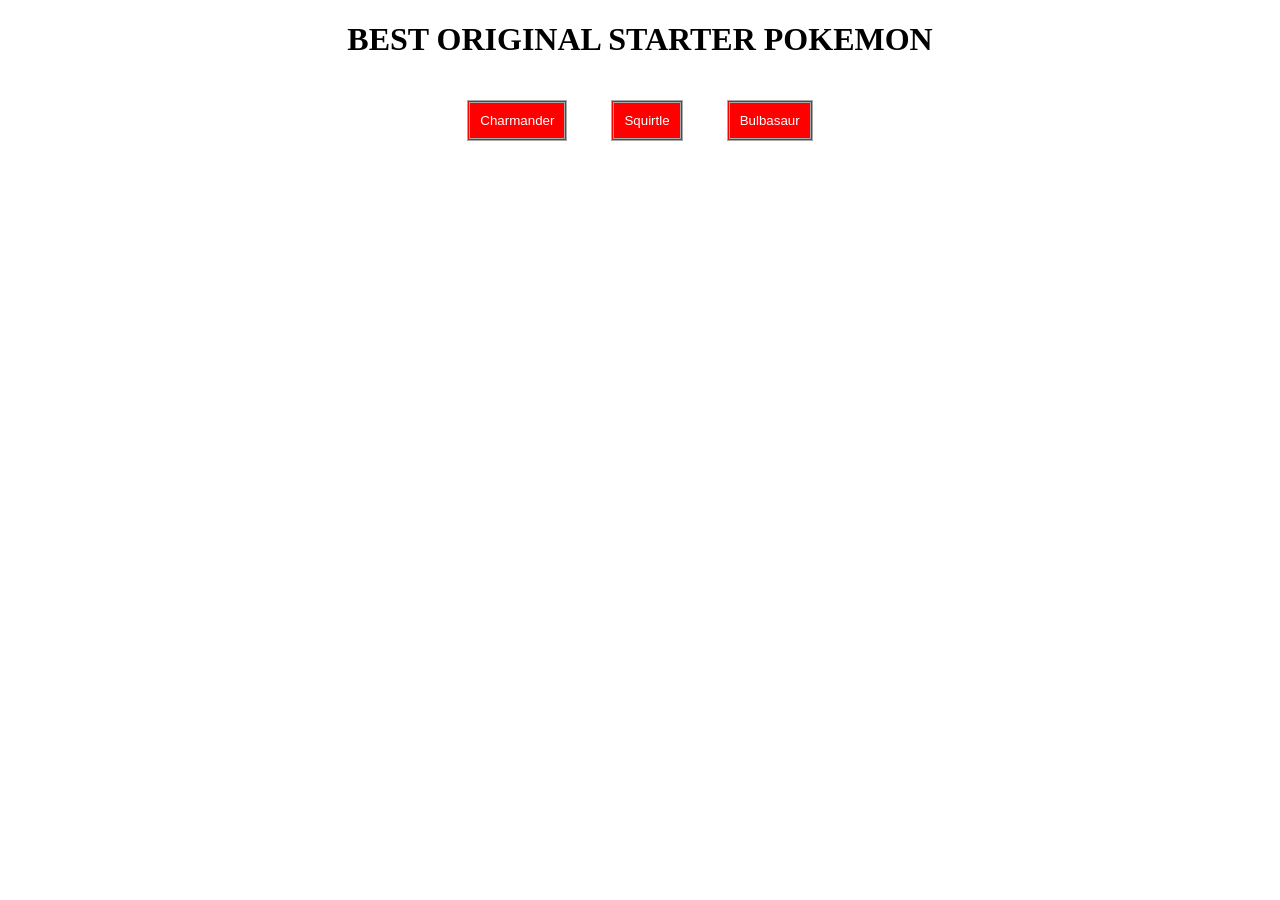
<file: prep-css-box-model/index.html>
<!DOCTYPE html>
<html lang="en">
<head>
  <meta charset="UTF-8">
  <meta name="viewport" content="width=device-width, initial-scale=1.0">
  <title>CSS Box Model</title>
  <link rel="stylesheet" href="style.css">
</head>
<body>
  <h1>BEST ORIGINAL STARTER POKEMON</h1>
  <div>
    <button>Charmander</button>
    <button>Squirtle</button>
    <button>Bulbasaur</button>
  </div>
</body>
</html>
</file>
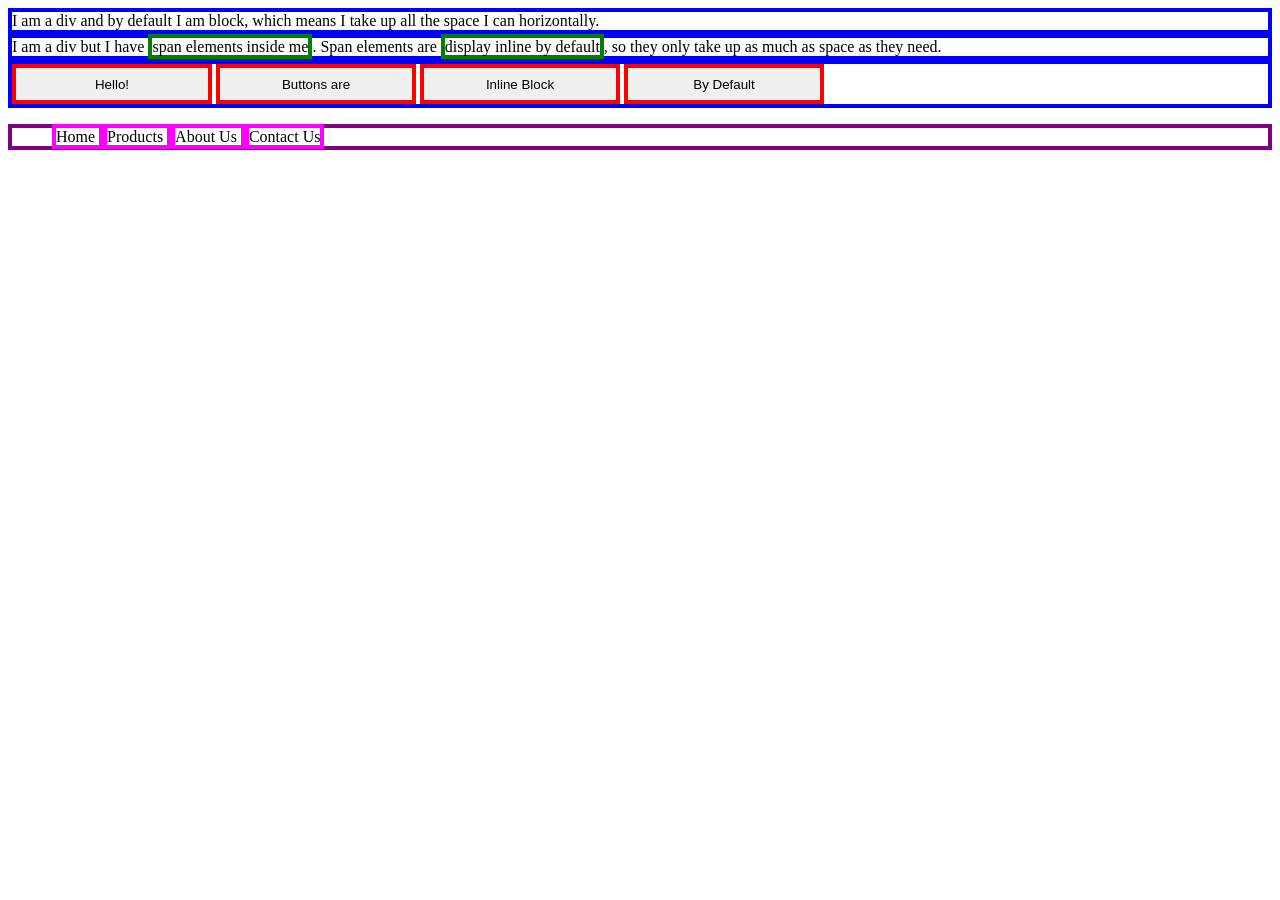
<file: prep-css-display/index.html>
<!DOCTYPE html>
<html lang="en">

<head>
  <meta charset="UTF-8">
  <meta name="viewport" content="width=device-width, initial-scale=1.0">
  <meta http-equiv="X-UA-Compatible" content="ie=edge">
  <title>CSS Display Properties</title>
  <style>
    div { border: 4px solid blue;
    }
    span { border: 4px solid green; height: 100px;
            width: 100px;
    }
    button {border: 4px solid red;
            height: 40px;
            width: 200px;
    }
    ul { border: 4px solid purple;
    }
    li {border: 4px solid magenta; display: inline;
    }


  </style>
</head>

<body>
  <div>I am a div and by default I am block, which means I take up all the space I can horizontally.</div>

  <div>
    I am a div but I have <span>span elements inside me</span>.
    Span elements are <span>display inline by default</span>,
    so they only take up as much as space as they need.
  </div>

  <div>
    <button>Hello!</button>
    <button>Buttons are</button>
    <button>Inline Block</button>
    <button>By Default</button>
  </div>

  <ul>
    <li>
      Home
    </li>
    <li>
      Products
    </li>
    <li>
      About Us
    </li>
    <li>
      Contact Us
    </li>
  </ul>
</body>

</html>
</file>
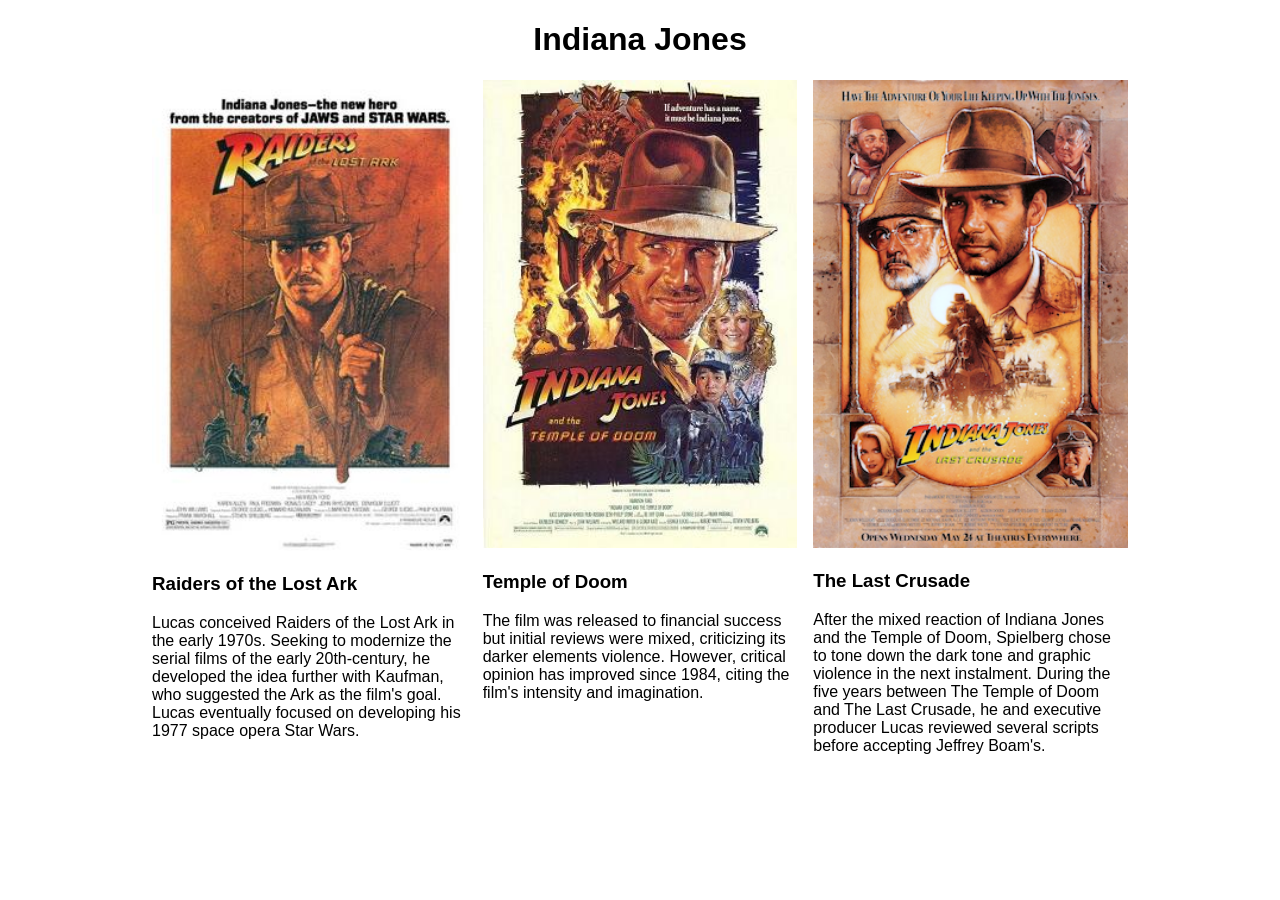
<file: prep-css-grid-classes/index.html>
<!DOCTYPE html>
<html lang="en">

<head>
  <meta charset="UTF-8">
  <meta name="viewport" content="width=device-width, initial-scale=1.0">
  <meta http-equiv="X-UA-Compatible" content="ie=edge">
  <title>CSS Grid Classes</title>
  <link rel="stylesheet" href="reset.css">
  <style>
/* stylelint-disable block-no-empty */
body {
  font-family: sans-serif;
}

h1 {
  text-align: center;
}

.container {
  max-width: 992px;
  margin: auto;
}

.row {
  display: flex;
  width: 100%;
}

.column {
  flex-basis: 33.33%;
  padding-left: 8px;
  padding-right: 8px;
}

      </style>
</head>
<body>

<!-- Complete the HTML here -->
<h1>Indiana Jones</h1>

<div class="container">
    <div class="row">
      <div class="column">
      <img src="images/raiders.jpg" width="100%" height="68%">
      <h3> Raiders of the Lost Ark</h3>
      <p>Lucas conceived Raiders of the Lost Ark in the early 1970s. Seeking
        to modernize the serial films of the early 20th-century, he developed
        the idea further with Kaufman, who suggested the Ark as the film's goal.
        Lucas eventually focused on developing his 1977 space opera Star Wars.
      </p>


</div>
    <div class="column">
    <img src="images/temple.jpg" width="100%">
    <h3> Temple of Doom </h3>
      <p>The film was released to financial success but initial reviews were
      mixed, criticizing its darker elements violence. However, critical opinion
    has improved since 1984, citing the film's intensity and imagination.</p>


</div>


    <div class="column">
      <img src="images/crusade.png" width="100%">
      <h3> The Last Crusade</h3>
      <p>After the mixed reaction of Indiana Jones and the Temple of Doom, Spielberg
        chose to tone down the dark tone and graphic violence in the next instalment.
        During the five years between The Temple of Doom and The Last Crusade, he
        and executive producer Lucas reviewed several scripts before accepting Jeffrey Boam's.

      </p>

    </div>
  </div>
</div>
  </body>
</html>
</file>
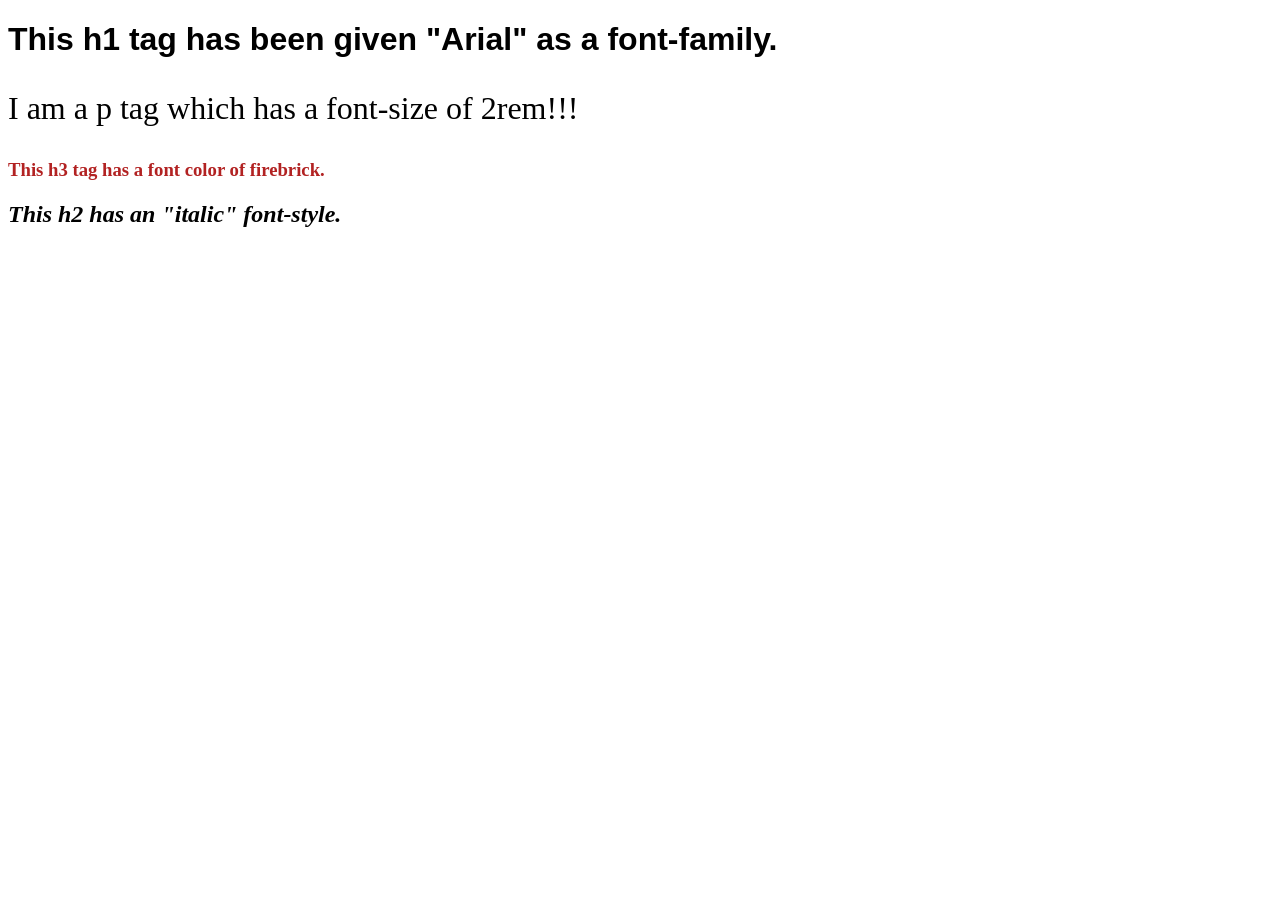
<file: prep-css-syntax/index.html>
<!DOCTYPE html>
<html lang="en">
<head>
<style>
  h1 { font-family: Arial, Helvetica, sans-serif; }
  p { font-size: 2rem; }
  h3 { color: firebrick; }
  h2 { font-style: italic; }

</style>
  <meta charset="UTF-8">
  <meta name="viewport" content="width=device-width, initial-scale=1.0">
  <title>CSS Syntax</title>
</head>
<body>
  <h1>This h1 tag has been given "Arial" as a font-family.</h1>
  <p>I am a p tag which has a font-size of 2rem!!!</p>
  <h3>This h3 tag has a font color of firebrick.</h3>
  <h2>This h2 has an "italic" font-style.</h2>
</body>
</html>
</file>
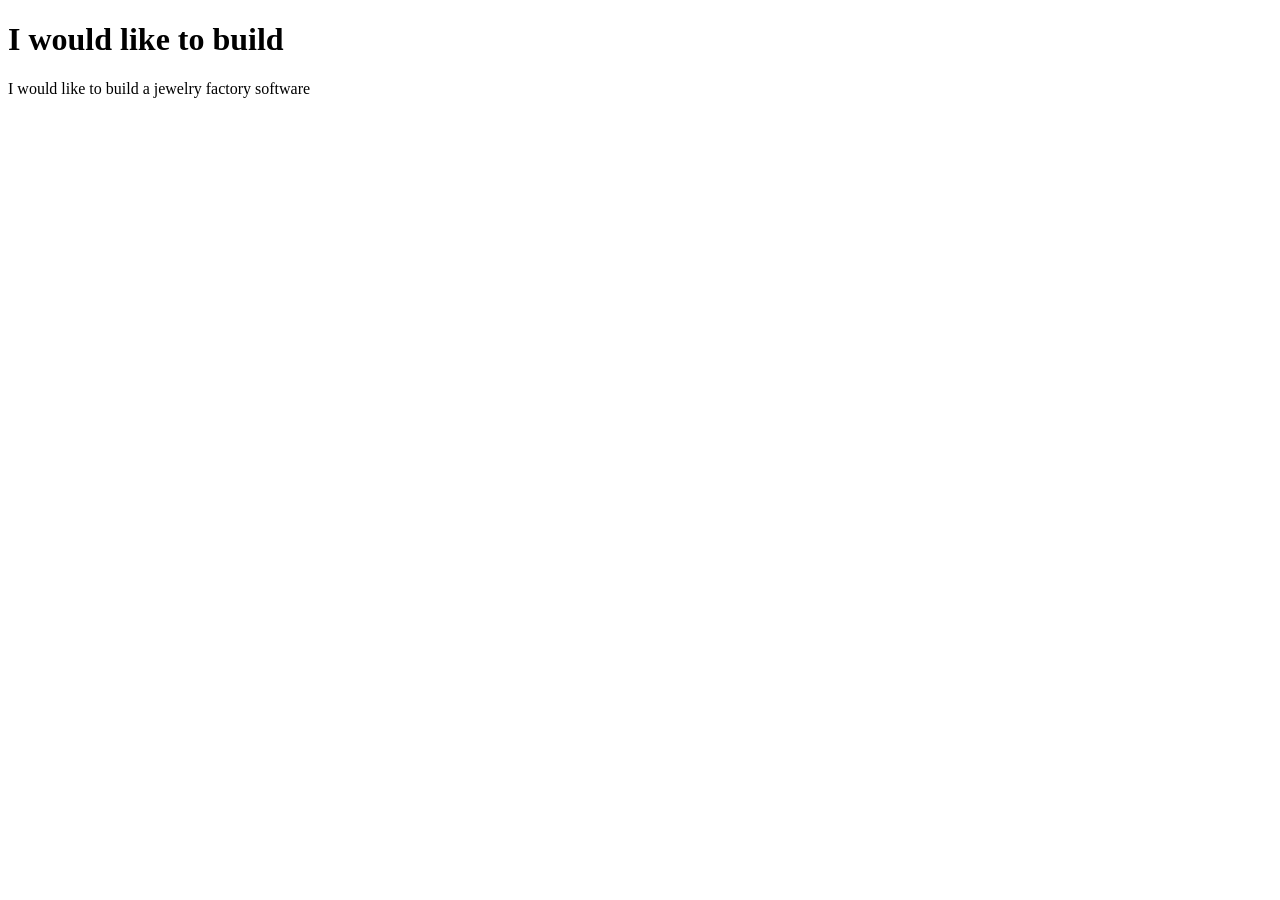
<file: prep-example/index.html>
<!DOCTYPE html>
<html>
<head>
  <title>prep-example</title>
</head>
<body>
  <h1>I would like to build</h1>
  <p>
    <!-- write your app ideas here 👇 -->
    I would like to build a jewelry factory software


  </p>
</body>
</html>
</file>
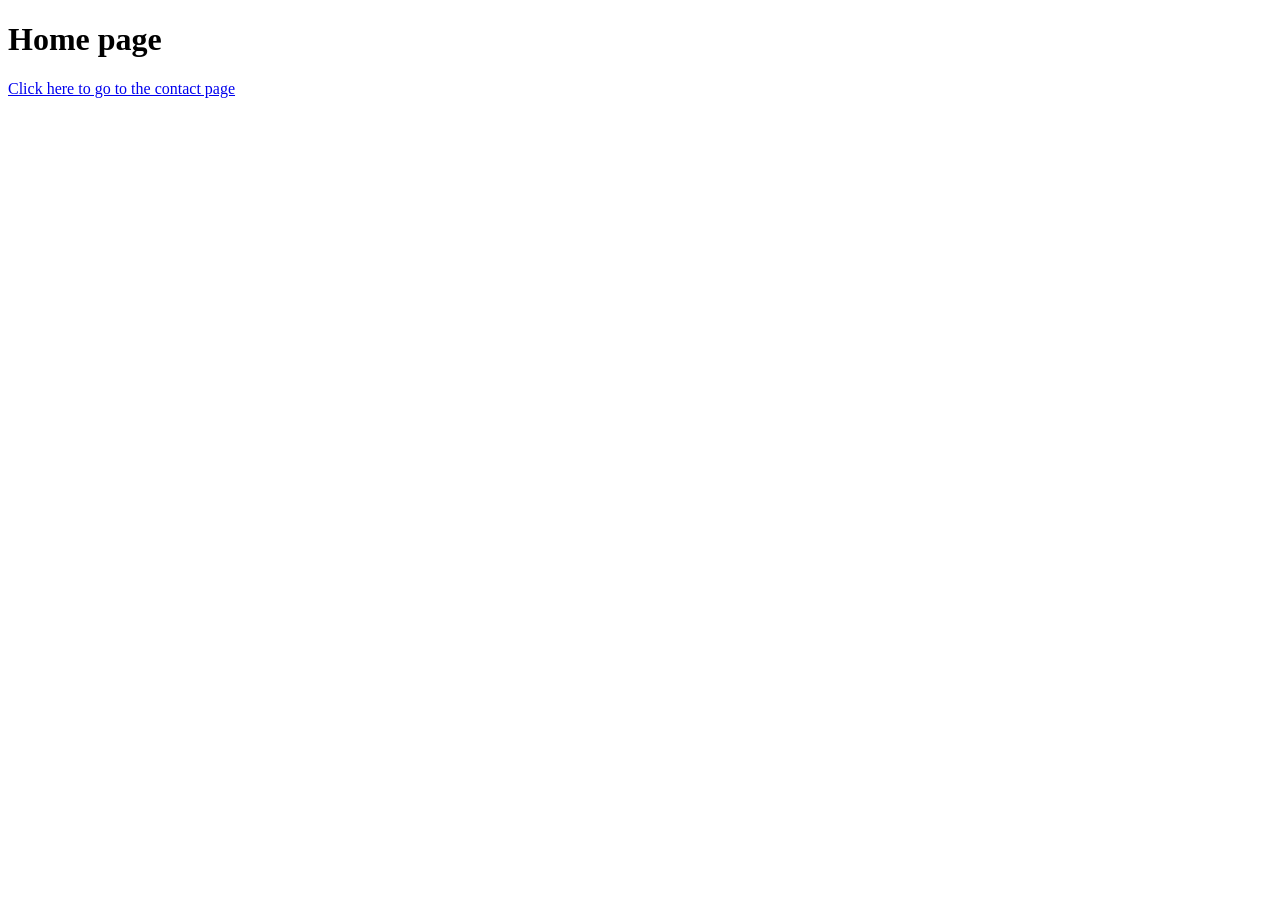
<file: prep-html-links/index.html>
<!DOCTYPE html>
<html lang="en">
<head>
  <meta charset="UTF-8">
  <meta name="viewport" content="width=device-width, initial-scale=1.0">
  <title>Home Page</title>
</head>
<body>
  <h1>Home page</h1>
  <div><a href="contact-us/contact-us.html"> Click here to go to the contact page </a> </div>

</body>
</html>
</file>
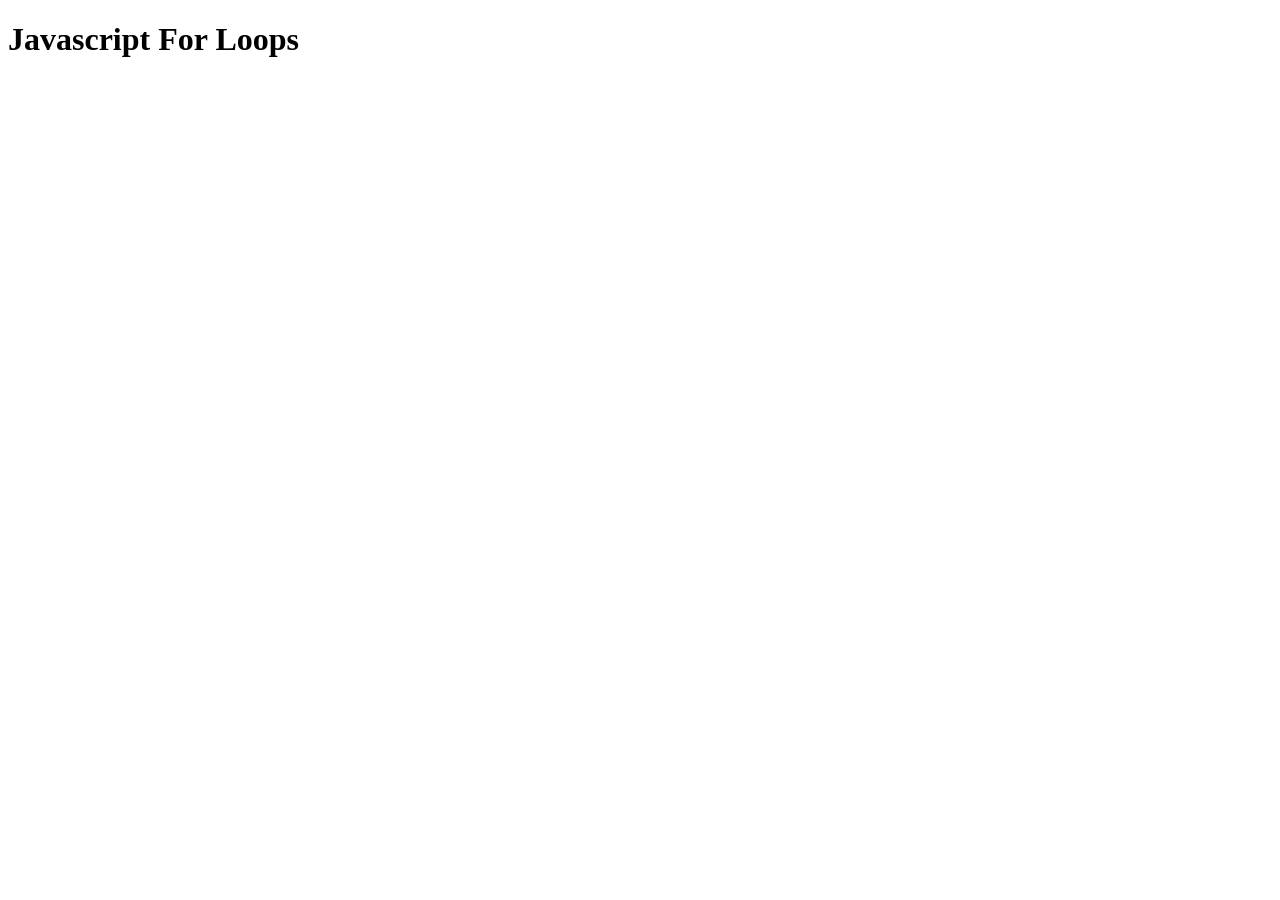
<file: prep-javascript-for-loops/index.html>
<!DOCTYPE html>
<html lang="en">

<head>
  <meta charset="UTF-8">
  <meta name="viewport" content="width=device-width, initial-scale=1.0">
  <title>Javascript For Loops</title>
</head>

<body>
  <h1>Javascript For Loops</h1>
  <script src="main.js"></script>
</body>

</html>
</file>
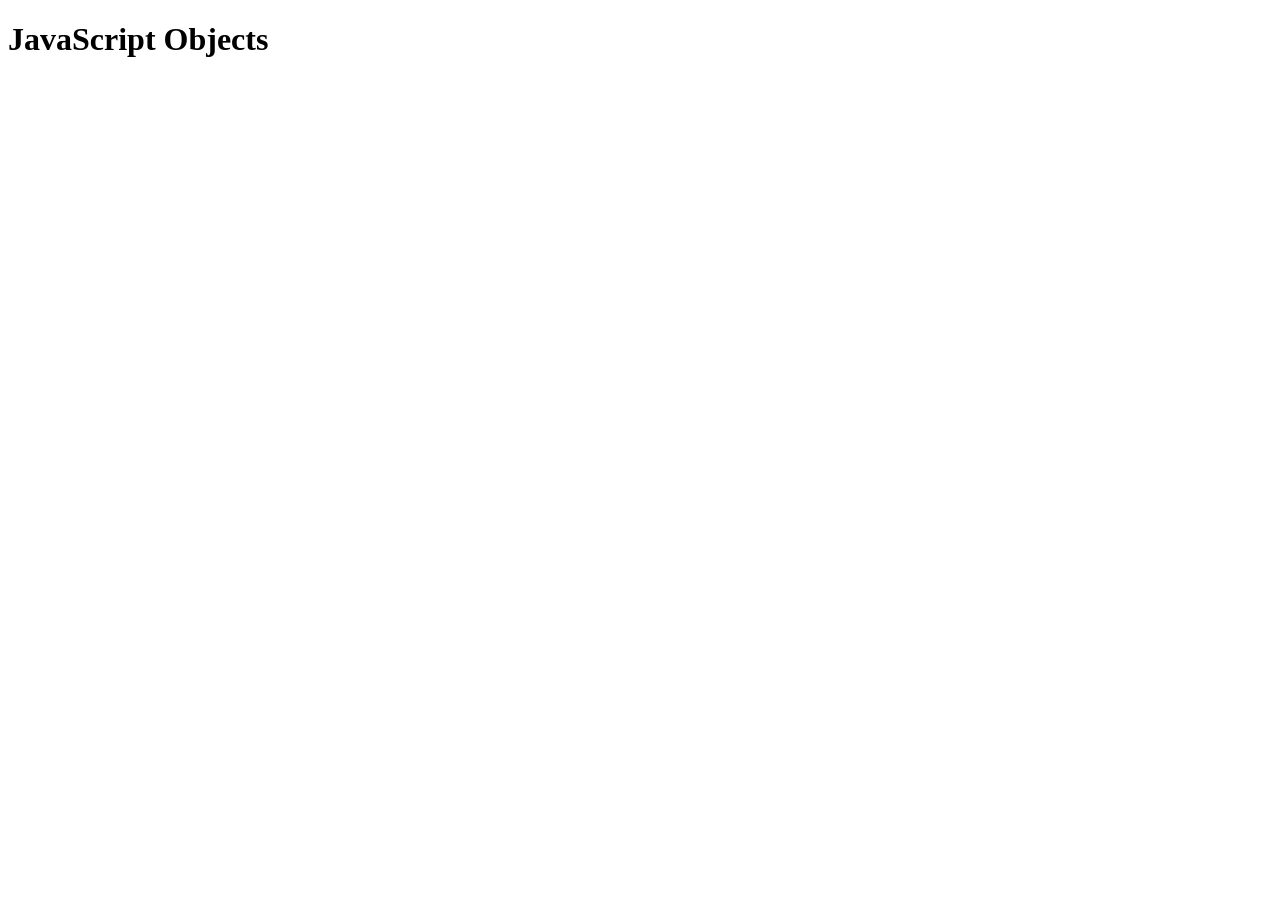
<file: prep-javascript-objects/index.html>
<!DOCTYPE html>
<html lang="en">

<head>
  <meta charset="UTF-8">
  <meta name="viewport" content="width=device-width, initial-scale=1.0">
  <title>JavaScript Objects</title>
</head>

<body>
  <h1>JavaScript Objects</h1>
  <script src="main.js"></script>
</body>

</html>
</file>
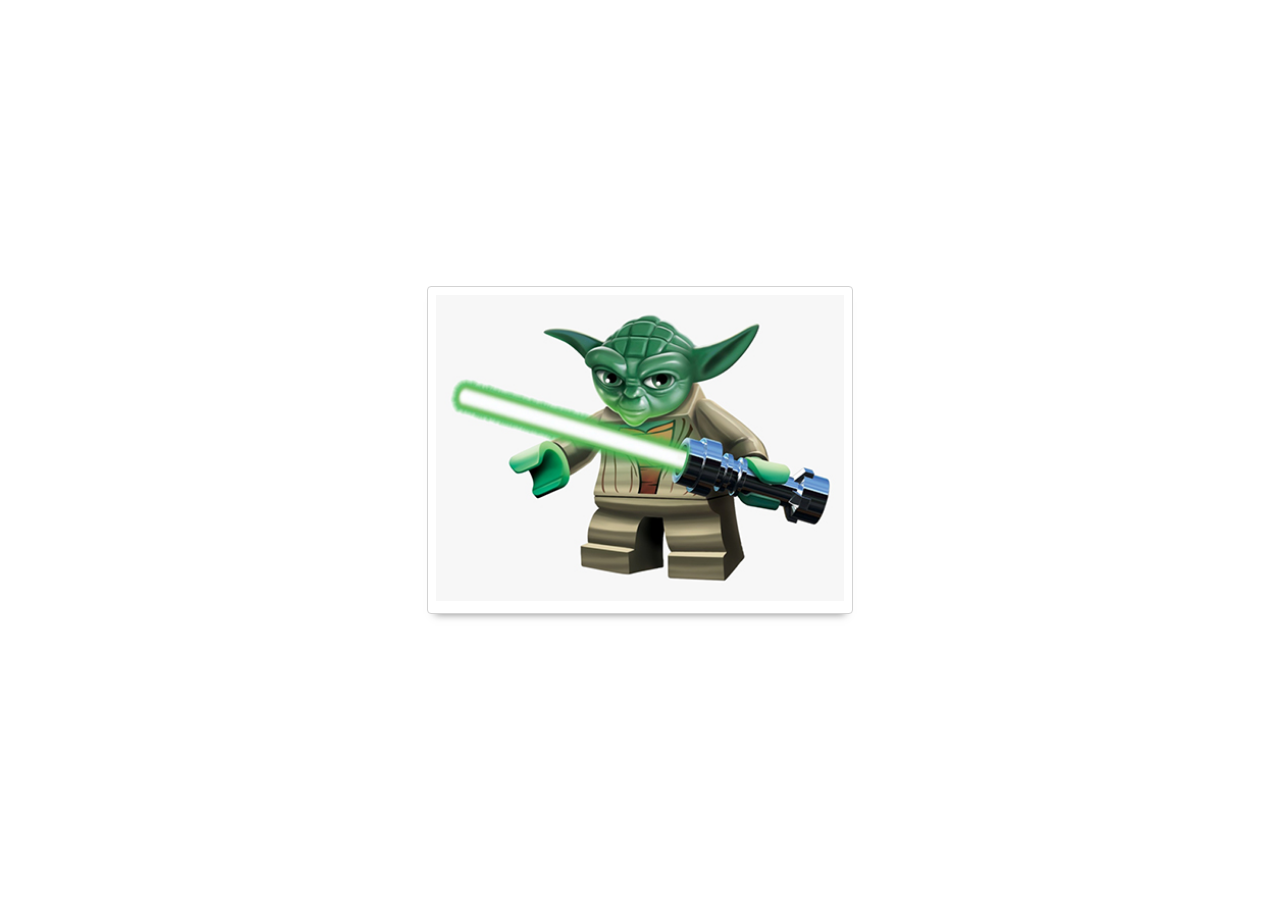
<file: prep-css-flexbox/align-items.html>
<!DOCTYPE html>
<html lang="en">

<head>
  <meta charset="UTF-8">
  <meta name="viewport" content="width=device-width, initial-scale=1.0">
  <meta http-equiv="X-UA-Compatible" content="ie=edge">
  <title>CSS Flexbox - align-items</title>
  <link rel="stylesheet" href="reset.css">
  <link rel="stylesheet" href="starwars.css">
  <style>
    /* your styles here 👇 */
    #card-deck {
      display: flex;
      min-height: 100vh;
      align-items: center;
      justify-content: center;
    }

    .card-container {
      flex-basis: 33.33%;
    }
  </style>
</head>

<body>
  <div id="card-deck">
    <div class="card-container">
      <div class="star-wars-card">
        <img src="images/yoda.jpg" alt="yoda">
      </div>
    </div>
  </div>
</body>

</html>
</file>
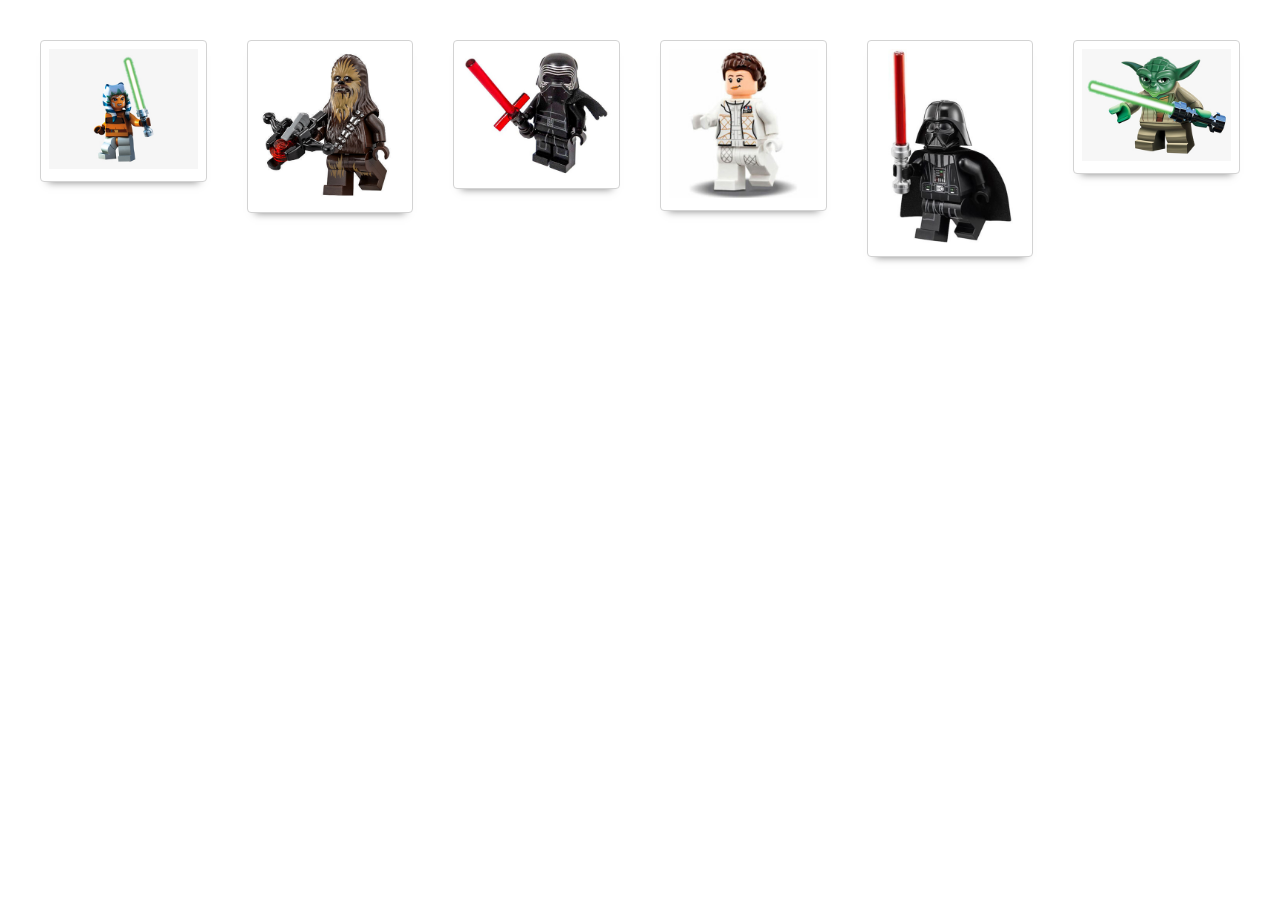
<file: prep-css-flexbox/display-flex.html>
<!DOCTYPE html>
<html lang="en">

<head>
  <meta charset="UTF-8">
  <meta name="viewport" content="width=device-width, initial-scale=1.0">
  <meta http-equiv="X-UA-Compatible" content="ie=edge">
  <title>CSS Flexbox - display: flex</title>
  <link rel="stylesheet" href="reset.css">
  <link rel="stylesheet" href="starwars.css">
  <style>
  /* your styles here 👇 */
  #card-deck {
    display: flex;
    padding: 20px;
  }

  .card-container {
    padding: 20px;
  }
  </style>
</head>

<body>
  <div id="card-deck">
    <div class="card-container">
      <div class="star-wars-card">
        <img src="images/ahsoka.jpg" alt="Ahsoka">
      </div>
    </div>
    <div class="card-container">
      <div class="star-wars-card">
        <img src="images/chewie.jpg" alt="Chewie">
      </div>
    </div>
    <div class="card-container">
      <div class="star-wars-card">
        <img src="images/kylo.jpg" alt="Kylo">
      </div>
    </div>
    <div class="card-container">
      <div class="star-wars-card">
        <img src="images/leia.jpg" alt="Leia">
      </div>
    </div>
    <div class="card-container">
      <div class="star-wars-card">
        <img src="images/vader.jpg" alt="Vader">
      </div>
    </div>
    <div class="card-container">
      <div class="star-wars-card">
        <img src="images/yoda.jpg" alt="Yoda">
      </div>
    </div>
  </div>
</body>

</html>
</file>
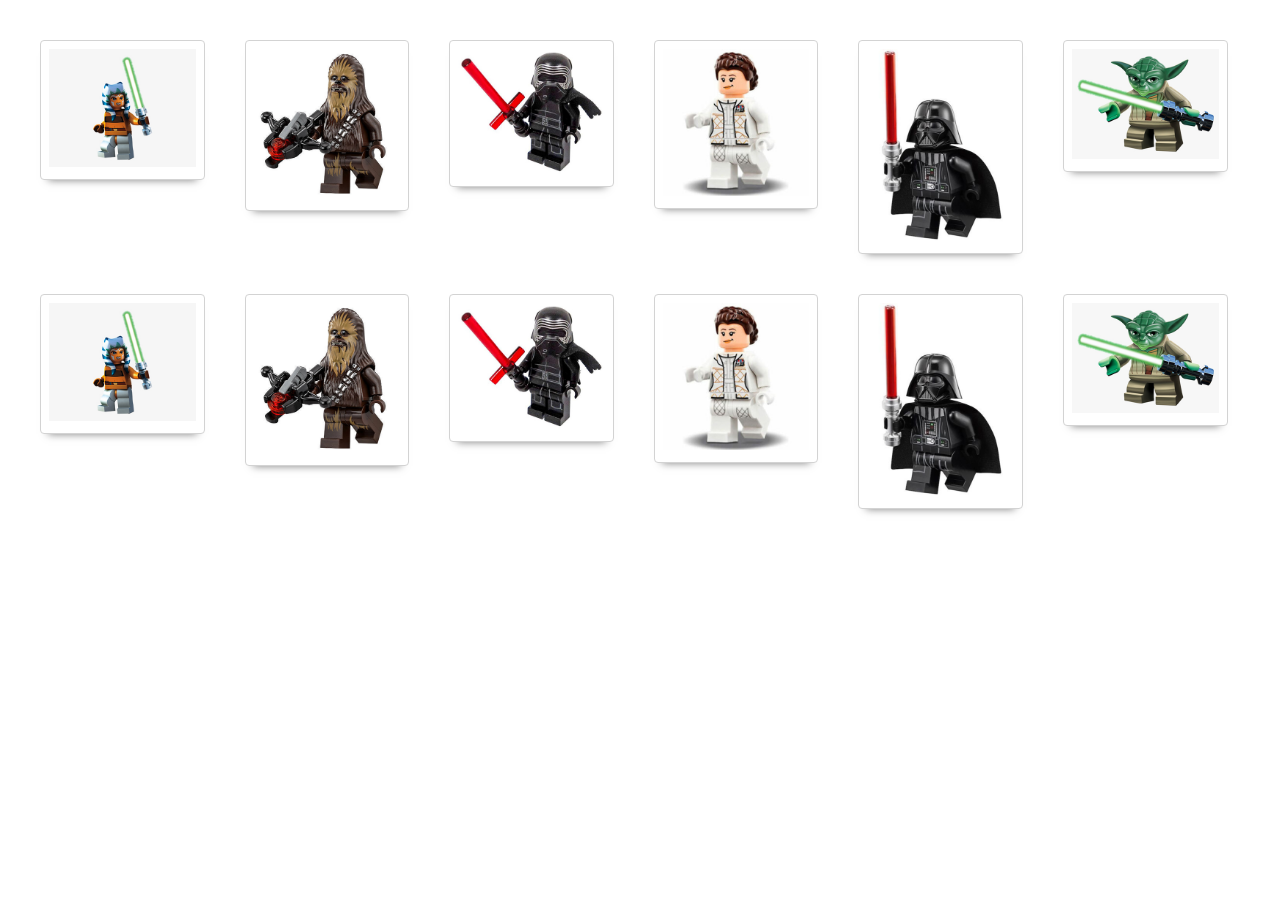
<file: prep-css-flexbox/flex-wrap.html>
<!DOCTYPE html>
<html lang="en">

<head>
  <meta charset="UTF-8">
  <meta name="viewport" content="width=device-width, initial-scale=1.0">
  <meta http-equiv="X-UA-Compatible" content="ie=edge">
  <title>CSS Flexbox - flex-wrap</title>
  <link rel="stylesheet" href="reset.css">
  <link rel="stylesheet" href="starwars.css">
  <style>
    /* your styles here 👇 */
    #card-deck {
      display: flex;
      flex-wrap: wrap;
      padding: 20px;
    }

    .card-container {
      flex-wrap: wrap;
      flex-basis: 16.5%;
      padding: 20px;
    }
  </style>
</head>

<body>
  <div id="card-deck">
    <div class="card-container">
      <div class="star-wars-card">
        <img src="images/ahsoka.jpg" alt="Ahsoka">
      </div>
    </div>
    <div class="card-container">
      <div class="star-wars-card">
        <img src="images/chewie.jpg" alt="Chewie">
      </div>
    </div>
    <div class="card-container">
      <div class="star-wars-card">
        <img src="images/kylo.jpg" alt="Kylo">
      </div>
    </div>
    <div class="card-container">
      <div class="star-wars-card">
        <img src="images/leia.jpg" alt="Leia">
      </div>
    </div>
    <div class="card-container">
      <div class="star-wars-card">
        <img src="images/vader.jpg" alt="Vader">
      </div>
    </div>
    <div class="card-container">
      <div class="star-wars-card">
        <img src="images/yoda.jpg" alt="Yoda">
      </div>
    </div>
    <div class="card-container">
      <div class="star-wars-card">
        <img src="images/ahsoka.jpg" alt="Ahsoka">
      </div>
    </div>
    <div class="card-container">
      <div class="star-wars-card">
        <img src="images/chewie.jpg" alt="Chewie">
      </div>
    </div>
    <div class="card-container">
      <div class="star-wars-card">
        <img src="images/kylo.jpg" alt="Kylo">
      </div>
    </div>
    <div class="card-container">
      <div class="star-wars-card">
        <img src="images/leia.jpg" alt="Leia">
      </div>
    </div>
    <div class="card-container">
      <div class="star-wars-card">
        <img src="images/vader.jpg" alt="Vader">
      </div>
    </div>
    <div class="card-container">
      <div class="star-wars-card">
        <img src="images/yoda.jpg" alt="Yoda">
      </div>
    </div>
  </div>
</body>

</html>
</file>
<file: prep-css-box-model/style.css>
body {
  text-align: center;
}

button {
  background-color: red;
  color: white;

  /* 👇 YOUR CODE HERE 👇 */
  margin: 20px;
  padding: 10px;
  border: 3px;
  border-style: double;
  border-color: darkgray;
}
</file>
<file: prep-css-flexbox/starwars.css>
.star-wars-card {
  padding: 0.5rem;
  border: 1px solid lightgray;
  border-radius: 0.25rem;
  box-shadow: 0 8px 8px -8px rgba(0, 0, 0, 0.5);
}

.star-wars-card img {
  width: 100%;
  background-color: lightgray;
}
</file>
